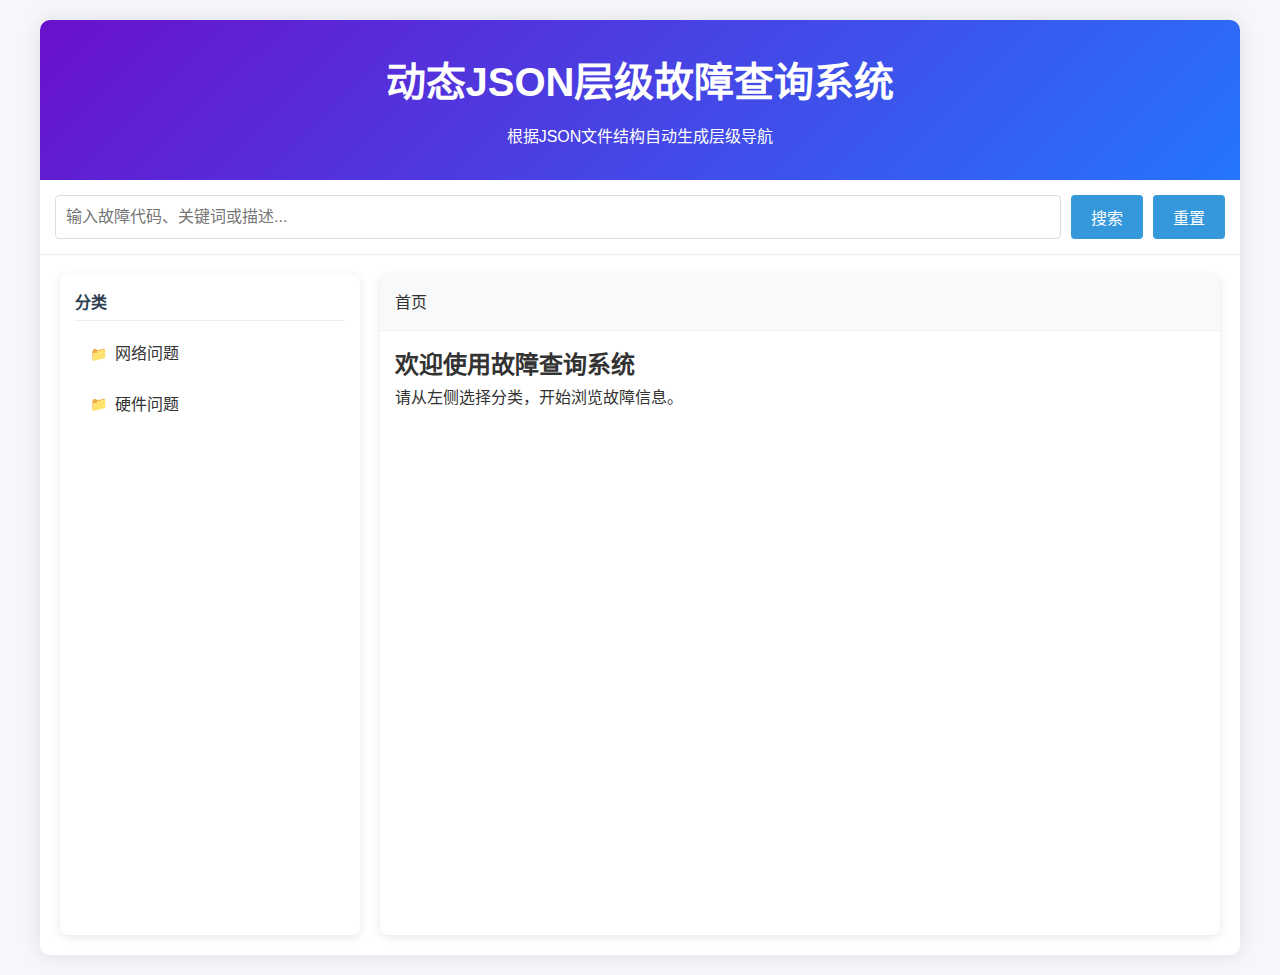
<file: index.html>
<!DOCTYPE html>
<html lang="zh-CN">
<head>
    <meta charset="UTF-8">
    <meta name="viewport" content="width=device-width, initial-scale=1.0">
    <title>动态JSON层级故障查询系统</title>
    <style>
        * {
            box-sizing: border-box;
            margin: 0;
            padding: 0;
            font-family: 'Segoe UI', Tahoma, Geneva, Verdana, sans-serif;
        }
        
        body {
            background-color: #f5f7fa;
            color: #333;
            line-height: 1.6;
            padding: 20px;
        }
        
        .container {
            max-width: 1200px;
            margin: 0 auto;
            background: white;
            border-radius: 10px;
            box-shadow: 0 0 20px rgba(0, 0, 0, 0.1);
            overflow: hidden;
        }
        
        header {
            background: linear-gradient(135deg, #6a11cb 0%, #2575fc 100%);
            color: white;
            padding: 30px;
            text-align: center;
        }
        
        h1 {
            font-size: 2.5rem;
            margin-bottom: 10px;
        }
        
        .content {
            display: grid;
            grid-template-columns: 300px 1fr;
            gap: 20px;
            padding: 20px;
            min-height: calc(100vh - 200px);
        }
        
        @media (max-width: 768px) {
            .content {
                grid-template-columns: 1fr;
            }
        }
        
        .nav-panel {
            display: flex;
            flex-direction: column;
            background: white;
            border-radius: 8px;
            box-shadow: 0 2px 10px rgba(0, 0, 0, 0.1);
            overflow: hidden;
        }
        
        .nav-level {
            flex: 1;
            overflow-y: auto;
            padding: 15px;
        }
        
        .nav-level-title {
            font-weight: bold;
            margin-bottom: 10px;
            color: #2c3e50;
            padding-bottom: 5px;
            border-bottom: 1px solid #eee;
        }
        
        .nav-item {
            padding: 10px 15px;
            border-radius: 4px;
            margin-bottom: 5px;
            cursor: pointer;
            transition: all 0.2s;
            display: flex;
            align-items: center;
        }
        
        .nav-item:hover {
            background: #f0f7ff;
        }
        
        .nav-item.active {
            background: #e3f2fd;
            border-left: 4px solid #3498db;
        }
        
        .nav-item-icon {
            margin-right: 8px;
            font-size: 14px;
        }
        
        .content-panel {
            display: flex;
            flex-direction: column;
            background: white;
            border-radius: 8px;
            box-shadow: 0 2px 10px rgba(0, 0, 0, 0.1);
            overflow: hidden;
        }
        
        .breadcrumb {
            display: flex;
            padding: 15px;
            background: #f8f9fa;
            border-bottom: 1px solid #eee;
            flex-wrap: wrap;
        }
        
        .breadcrumb-item {
            margin-right: 10px;
            cursor: pointer;
            white-space: nowrap;
        }
        
        .breadcrumb-item:after {
            content: "›";
            margin-left: 10px;
        }
        
        .breadcrumb-item:last-child:after {
            content: none;
        }
        
        .fault-list {
            flex: 1;
            overflow-y: auto;
            padding: 15px;
        }
        
        .fault-item {
            padding: 15px;
            border: 1px solid #eee;
            border-radius: 4px;
            margin-bottom: 10px;
            cursor: pointer;
            transition: background 0.2s;
        }
        
        .fault-item:hover {
            background: #f0f7ff;
        }
        
        .fault-item.active {
            background: #e3f2fd;
            border-left: 4px solid #3498db;
        }
        
        .fault-details {
            padding: 20px;
            background: #f8f9fa;
            border-top: 1px solid #eee;
        }
        
        .fault-header {
            margin-bottom: 15px;
            padding-bottom: 10px;
            border-bottom: 1px solid #eee;
        }
        
        .fault-code {
            font-weight: bold;
            color: #2c3e50;
        }
        
        .fault-title {
            font-size: 1.2rem;
            margin-top: 5px;
        }
        
        .fault-severity {
            display: inline-block;
            padding: 4px 8px;
            border-radius: 4px;
            font-size: 0.8rem;
            font-weight: bold;
            margin-top: 5px;
        }
        
        .severity-high {
            background: #ffebee;
            color: #c62828;
        }
        
        .severity-medium {
            background: #fff8e1;
            color: #f57f17;
        }
        
        .severity-low {
            background: #e8f5e9;
            color: #2e7d32;
        }
        
        .section {
            margin-bottom: 15px;
        }
        
        h3 {
            color: #2c3e50;
            margin-bottom: 10px;
        }
        
        ul {
            margin-left: 20px;
            margin-bottom: 15px;
        }
        
        li {
            margin-bottom: 5px;
        }
        
        .code-block {
            background: #2d3436;
            color: #fff;
            padding: 15px;
            border-radius: 6px;
            margin: 15px 0;
            font-family: Consolas, monospace;
            overflow-x: auto;
        }
        
        .loading {
            text-align: center;
            padding: 40px;
        }
        
        .spinner {
            border: 4px solid rgba(0, 0, 0, 0.1);
            border-left-color: #3498db;
            border-radius: 50%;
            width: 40px;
            height: 40px;
            animation: spin 1s linear infinite;
            margin: 0 auto 20px;
        }
        
        @keyframes spin {
            to { transform: rotate(360deg); }
        }
        
        .error {
            background: #ffebee;
            color: #c62828;
            padding: 20px;
            border-radius: 8px;
            text-align: center;
        }
        
        .search-area {
            padding: 15px;
            background: white;
            border-bottom: 1px solid #eee;
        }
        
        .search-form {
            display: flex;
        }
        
        input, button {
            padding: 10px;
            border: 1px solid #ddd;
            border-radius: 4px;
            font-size: 1rem;
        }
        
        input {
            flex: 1;
            margin-right: 10px;
        }
        
        button {
            background: #3498db;
            color: white;
            border: none;
            cursor: pointer;
            transition: background 0.3s;
            padding: 10px 20px;
        }
        
        button:hover {
            background: #2980b9;
        }
        
        .notice-panel {
            background: #fff8e1;
            border-left: 4px solid #ffc107;
            padding: 15px;
            margin-bottom: 20px;
            border-radius: 4px;
        }
        
        .notice-title {
            font-weight: bold;
            margin-bottom: 10px;
            color: #ff8f00;
        }
        
        .empty-message {
            text-align: center;
            padding: 40px;
            color: #666;
        }
        
        .search-highlight {
            background-color: yellow;
            font-weight: bold;
        }
    </style>
</head>
<body>
    <div class="container">
        <header>
            <h1>动态JSON层级故障查询系统</h1>
            <p>根据JSON文件结构自动生成层级导航</p>
        </header>
        
        <div class="search-area">
            <div class="search-form">
                <input type="text" id="search-input" placeholder="输入故障代码、关键词或描述...">
                <button id="search-btn">搜索</button>
                <button id="reset-btn" style="margin-left: 10px;">重置</button>
            </div>
        </div>
        
        <div class="content">
            <div class="nav-panel">
                <div class="nav-level" id="nav-level-1">
                    <div class="nav-level-title">分类</div>
                    <div class="loading">
                        <div class="spinner"></div>
                        <p>正在加载数据...</p>
                    </div>
                </div>
            </div>
            
            <div class="content-panel">
                <div class="breadcrumb" id="breadcrumb">
                    <div class="breadcrumb-item">首页</div>
                </div>
                
                <div class="notice-panel" id="notice-panel" style="display: none;">
                    <div class="notice-title">注意事项</div>
                    <div id="notice-content"></div>
                </div>
                
                <div class="fault-list" id="fault-list">
                    <div class="welcome-message">
                        <h2>欢迎使用故障查询系统</h2>
                        <p>请从左侧选择分类，开始浏览故障信息。</p>
                    </div>
                </div>
                
                <div class="fault-details" id="fault-details" style="display: none;">
                    <!-- 故障详情将在这里显示 -->
                </div>
            </div>
        </div>
    </div>

    <script>
        // 当前选择状态
        let currentState = {
            path: [], // 当前路径 [{type: 'category', id: '网络问题', data: {...}}, ...]
            fault: null,
            searchMode: false
        };
        
        // 所有加载的JSON数据缓存
        const jsonDataCache = {};
        
        // 初始化应用
        document.addEventListener('DOMContentLoaded', () => {
            // 加载初始数据
            loadInitialData();
            
            // 初始化搜索功能
            initSearch();
        });
        
        // 加载初始数据
        async function loadInitialData() {
            try {
                showLoading();
                
                // 加载根目录下的categories.json文件
                const response = await fetch('data/categories.json');
                
                if (!response.ok) {
                    throw new Error(`加载数据失败: ${response.status} ${response.statusText}`);
                }
                
                const data = await response.json();
                jsonDataCache['root'] = data;
                
                // 渲染分类
                renderNavLevel(1, data.categories || []);
                
            } catch (error) {
                console.error('加载初始数据失败:', error);
                
                // 显示错误信息
                document.getElementById('nav-level-1').innerHTML = `
                    <div class="error">
                        <h3>数据加载失败</h3>
                        <p>${error.message}</p>
                        <button onclick="location.reload()">重新加载</button>
                    </div>
                `;
            }
        }
        
        // 显示加载状态
        function showLoading() {
            document.getElementById('nav-level-1').innerHTML = `
                <div class="nav-level-title">分类</div>
                <div class="loading">
                    <div class="spinner"></div>
                    <p>正在加载数据...</p>
                </div>
            `;
        }
        
        // 渲染导航层级
        function renderNavLevel(level, items, parentId = null) {
            const navLevel = document.getElementById(`nav-level-${level}`);
            
            // 如果这是第一个层级，清空并添加标题
            if (level === 1) {
                navLevel.innerHTML = '<div class="nav-level-title">分类</div>';
            } else {
                // 确保导航层级元素存在
                if (!navLevel) {
                    const newNavLevel = document.createElement('div');
                    newNavLevel.className = 'nav-level';
                    newNavLevel.id = `nav-level-${level}`;
                    newNavLevel.innerHTML = `<div class="nav-level-title">${getLevelTitle(level)}</div>`;
                    
                    // 插入到导航面板中
                    const navPanel = document.querySelector('.nav-panel');
                    navPanel.appendChild(newNavLevel);
                } else {
                    navLevel.innerHTML = `<div class="nav-level-title">${getLevelTitle(level)}</div>`;
                }
            }
            
            if (!items || items.length === 0) {
                navLevel.innerHTML += `
                    <div class="empty-message">
                        <p>当前分类下没有子分类</p>
                    </div>
                `;
                return;
            }
            
            // 渲染每个项目
            items.forEach(item => {
                const itemElement = document.createElement('div');
                itemElement.className = 'nav-item';
                itemElement.dataset.id = item.name;
                itemElement.dataset.parentId = parentId;
                
                // 添加图标
                const icon = document.createElement('span');
                icon.className = 'nav-item-icon';
                icon.innerHTML = '📁';
                itemElement.appendChild(icon);
                
                // 添加文本
                const text = document.createElement('span');
                text.textContent = item.name;
                itemElement.appendChild(text);
                
                // 点击事件
                itemElement.addEventListener('click', async () => {
                    // 更新当前路径
                    updateCurrentPath(level, item);
                    
                    // 更新面包屑
                    updateBreadcrumb();
                    
                    // 显示注意事项（如果有）
                    showNoticeIfAvailable();
                    
                    // 检查是否有下一层级
                    if (item.subcategories || item.ssubcategories || item.children) {
                        // 确定下一层级的数据
                        let nextLevelItems = [];
                        if (item.subcategories) {
                            nextLevelItems = item.subcategories;
                        } else if (item.ssubcategories) {
                            nextLevelItems = item.ssubcategories;
                        } else if (item.children) {
                            nextLevelItems = item.children;
                        }
                        
                        // 渲染下一层级
                        renderNavLevel(level + 1, nextLevelItems, item.name);
                        
                        // 隐藏更深的层级
                        hideDeeperLevels(level + 2);
                    } else if (item.file) {
                        // 如果有file属性，表示需要加载外部JSON文件
                        try {
                            // 检查缓存
                            if (!jsonDataCache[item.file]) {
                                const response = await fetch(`data/${item.file}`);
                                if (!response.ok) throw new Error('加载失败');
                                jsonDataCache[item.file] = await response.json();
                            }
                            
                            const fileData = jsonDataCache[item.file];
                            
                            // 渲染下一层级
                            renderNavLevel(level + 1, fileData.categories || fileData.subcategories || fileData.children, item.name);
                            
                            // 隐藏更深的层级
                            hideDeeperLevels(level + 2);
                        } catch (error) {
                            console.error('加载外部JSON文件失败:', error);
                            renderNavLevel(level + 1, [], item.name);
                        }
                    } else {
                        // 没有下一层级，隐藏更深层级
                        hideDeeperLevels(level + 1);
                    }
                    
                    // 显示故障列表
                    renderFaultList(item);
                });
                
                navLevel.appendChild(itemElement);
            });
            
            // 显示当前层级
            navLevel.style.display = 'block';
        }
        
        // 获取层级标题
        function getLevelTitle(level) {
            const titles = ['分类', '子分类', '子子分类', '子子子分类', '子子子子分类'];
            return titles[level - 1] || `层级 ${level}`;
        }
        
        // 隐藏更深层级的导航
        function hideDeeperLevels(startLevel) {
            let level = startLevel;
            while (true) {
                const navLevel = document.getElementById(`nav-level-${level}`);
                if (!navLevel) break;
                navLevel.style.display = 'none';
                level++;
            }
        }
        
        // 更新当前路径
        function updateCurrentPath(level, item) {
            // 截断路径到当前层级
            currentState.path = currentState.path.slice(0, level - 1);
            
            // 添加当前项到路径
            currentState.path.push({
                type: getLevelTitle(level).replace('分类', '').trim() || 'category',
                id: item.name,
                data: item
            });
            
            currentState.fault = null;
            currentState.searchMode = false;
        }
        
        // 更新面包屑导航
        function updateBreadcrumb() {
            const breadcrumb = document.getElementById('breadcrumb');
            breadcrumb.innerHTML = '';
            
            // 首页
            const homeItem = document.createElement('div');
            homeItem.className = 'breadcrumb-item';
            homeItem.textContent = '首页';
            homeItem.onclick = () => {
                currentState.path = [];
                currentState.fault = null;
                currentState.searchMode = false;
                renderNavLevel(1, jsonDataCache['root'].categories || []);
                hideDeeperLevels(2);
                renderFaultList();
            };
            breadcrumb.appendChild(homeItem);
            
            // 添加路径项
            currentState.path.forEach((pathItem, index) => {
                const crumbItem = document.createElement('div');
                crumbItem.className = 'breadcrumb-item';
                crumbItem.textContent = pathItem.id;
                
                crumbItem.onclick = () => {
                    // 截断路径
                    currentState.path = currentState.path.slice(0, index + 1);
                    currentState.fault = null;
                    currentState.searchMode = false;
                    
                    // 重新渲染导航
                    if (index === 0) {
                        renderNavLevel(1, jsonDataCache['root'].categories || []);
                        hideDeeperLevels(2);
                    } else {
                        // 获取父级数据
                        const parentData = currentState.path[index - 1].data;
                        
                        // 确定当前层级的数据
                        let currentLevelItems = [];
                        if (parentData.subcategories) {
                            currentLevelItems = parentData.subcategories;
                        } else if (parentData.ssubcategories) {
                            currentLevelItems = parentData.ssubcategories;
                        } else if (parentData.children) {
                            currentLevelItems = parentData.children;
                        }
                        
                        renderNavLevel(index + 1, currentLevelItems, parentData.name);
                        hideDeeperLevels(index + 2);
                    }
                    
                    // 显示故障列表
                    renderFaultList(pathItem.data);
                };
                
                breadcrumb.appendChild(crumbItem);
            });
        }
        
        // 显示注意事项（如果有）
        function showNoticeIfAvailable() {
            const noticePanel = document.getElementById('notice-panel');
            const noticeContent = document.getElementById('notice-content');
            
            // 从当前路径中查找最近的注意事项
            let notice = null;
            for (let i = currentState.path.length - 1; i >= 0; i--) {
                if (currentState.path[i].data.notice) {
                    notice = currentState.path[i].data.notice;
                    break;
                }
            }
            
            if (notice) {
                noticePanel.style.display = 'block';
                noticeContent.innerHTML = notice;
            } else {
                noticePanel.style.display = 'none';
            }
        }
        
        // 渲染故障列表
        function renderFaultList(currentItem = null) {
            const faultList = document.getElementById('fault-list');
            
            // 获取当前故障列表
            let faults = [];
            let currentData = currentItem;
            
            if (!currentData && currentState.path.length > 0) {
                currentData = currentState.path[currentState.path.length - 1].data;
            }
            
            if (currentData) {
                if (currentData.faults) {
                    faults = currentData.faults;
                } else if (currentData.items) {
                    faults = currentData.items;
                }
            }
            
            if (faults.length === 0) {
                faultList.innerHTML = `
                    <div class="empty-message">
                        <h3>当前分类下没有故障信息</h3>
                        <p>请选择其他分类或使用搜索功能。</p>
                    </div>
                `;
                document.getElementById('fault-details').style.display = 'none';
                return;
            }
            
            // 清空列表
            faultList.innerHTML = '';
            
            // 渲染故障列表
            faults.forEach(fault => {
                const item = document.createElement('div');
                item.className = 'fault-item';
                item.innerHTML = `
                    <div class="fault-code">${fault.code || ''}</div>
                    <div class="fault-title">${fault.title || fault.name || ''}</div>
                    ${fault.severity ? `<div class="fault-severity ${getSeverityClass(fault.severity)}">${fault.severity}</div>` : ''}
                `;
                
                item.addEventListener('click', () => {
                    // 高亮当前故障
                    document.querySelectorAll('.fault-item').forEach(i => {
                        i.classList.remove('active');
                    });
                    item.classList.add('active');
                    
                    // 显示故障详情
                    renderFaultDetails(fault);
                });
                
                faultList.appendChild(item);
            });
            
            // 默认显示第一个故障详情
            if (faults.length > 0) {
                document.querySelector('.fault-item').classList.add('active');
                renderFaultDetails(faults[0]);
            }
        }
        
        // 获取严重程度样式类
        function getSeverityClass(severity) {
            if (!severity) return '';
            
            switch (severity.toLowerCase()) {
                case '高': return 'severity-high';
                case '中': return 'severity-medium';
                case '低': return 'severity-low';
                default: return '';
            }
        }
        
        // 渲染故障详情
        function renderFaultDetails(fault) {
            const faultDetails = document.getElementById('fault-details');
            faultDetails.style.display = 'block';
            
            let detailsHtml = `
                <div class="fault-header">
                    <div class="fault-code">${fault.code || '无代码'}</div>
                    <div class="fault-title">${fault.title || fault.name || '无标题'}</div>
                    ${fault.severity ? `<div class="fault-severity ${getSeverityClass(fault.severity)}">严重程度: ${fault.severity}</div>` : ''}
                </div>
            `;
            
            if (fault.description) {
                detailsHtml += `
                    <div class="section">
                        <h3>问题描述</h3>
                        <p>${fault.description}</p>
                    </div>
                `;
            }
            
            if (fault.symptoms && fault.symptoms.length > 0) {
                detailsHtml += `
                    <div class="section">
                        <h3>症状</h3>
                        <ul>
                            ${fault.symptoms.map(symptom => `<li>${symptom}</li>`).join('')}
                        </ul>
                    </div>
                `;
            }
            
            if (fault.causes && fault.causes.length > 0) {
                detailsHtml += `
                    <div class="section">
                        <h3>可能原因</h3>
                        <ul>
                            ${fault.causes.map(cause => `<li>${cause}</li>`).join('')}
                        </ul>
                    </div>
                `;
            }
            
            if (fault.solutions && fault.solutions.length > 0) {
                detailsHtml += `
                    <div class="section">
                        <h3>解决方案</h3>
                        <ul>
                            ${fault.solutions.map(solution => {
                                if (typeof solution === 'string') {
                                    return `<li>${solution}</li>`;
                                } else {
                                    return `
                                        <li>
                                            <strong>${solution.title}:</strong>
                                            <div class="code-block">${solution.content}</div>
                                        </li>
                                    `;
                                }
                            }).join('')}
                        </ul>
                    </div>
                `;
            }
            
            if (fault.prevention && fault.prevention.length > 0) {
                detailsHtml += `
                    <div class="section">
                        <h3>预防措施</h3>
                        <ul>
                            ${fault.prevention.map(prevention => `<li>${prevention}</li>`).join('')}
                        </ul>
                    </div>
                `;
            }
            
            faultDetails.innerHTML = detailsHtml;
        }
        
        // 初始化搜索功能
        function initSearch() {
            const searchInput = document.getElementById('search-input');
            const searchBtn = document.getElementById('search-btn');
            const resetBtn = document.getElementById('reset-btn');
            
            searchBtn.addEventListener('click', performSearch);
            resetBtn.addEventListener('click', resetSearch);
            searchInput.addEventListener('keyup', (e) => {
                if (e.key === 'Enter') {
                    performSearch();
                }
            });
        }
        
        // 执行搜索
        function performSearch() {
            const query = document.getElementById('search-input').value.trim().toLowerCase();
            
            if (!query) {
                resetSearch();
                return;
            }
            
            // 设置搜索模式
            currentState.searchMode = true;
            
            // 在所有分类中搜索匹配的内容
            const results = searchInData(jsonDataCache['root'], query);
            
            // 更新视图显示搜索结果
            renderSearchResults(results, query);
        }
        
        // 在数据中搜索
        function searchInData(data, query, path = [], results = []) {
            if (!data) return results;
            
            // 检查当前数据是否匹配
            let matched = false;
            
            // 检查分类名称
            if (data.name && data.name.toLowerCase().includes(query)) {
                matched = true;
            }
            
            // 检查故障信息
            if (data.faults) {
                data.faults.forEach(fault => {
                    if (matchesFaultQuery(fault, query)) {
                        matched = true;
                    }
                });
            }
            
            // 检查注意事项
            if (data.notice && data.notice.toLowerCase().includes(query)) {
                matched = true;
            }
            
            // 如果匹配，添加到结果
            if (matched) {
                results.push({
                    data: data,
                    path: [...path, { type: 'category', id: data.name, data: data }]
                });
            }
            
            // 递归搜索子分类
            if (data.categories) {
                data.categories.forEach(category => {
                    searchInData(category, query, [...path, { type: 'category', id: data.name, data: data }], results);
                });
            }
            
            if (data.subcategories) {
                data.subcategories.forEach(subcategory => {
                    searchInData(subcategory, query, [...path, { type: 'subcategory', id: data.name, data: data }], results);
                });
            }
            
            if (data.ssubcategories) {
                data.ssubcategories.forEach(ssubcategory => {
                    searchInData(ssubcategory, query, [...path, { type: 'ssubcategory', id: data.name, data: data }], results);
                });
            }
            
            if (data.children) {
                data.children.forEach(child => {
                    searchInData(child, query, [...path, { type: 'child', id: data.name, data: data }], results);
                });
            }
            
            return results;
        }
        
        // 检查故障是否匹配查询
        function matchesFaultQuery(fault, query) {
            return (
                (fault.code && fault.code.toLowerCase().includes(query)) ||
                (fault.title && fault.title.toLowerCase().includes(query)) ||
                (fault.name && fault.name.toLowerCase().includes(query)) ||
                (fault.description && fault.description.toLowerCase().includes(query)) ||
                (fault.symptoms && fault.symptoms.some(s => s.toLowerCase().includes(query))) ||
                (fault.causes && fault.causes.some(c => c.toLowerCase().includes(query)))
            );
        }
        
        // 渲染搜索结果
        function renderSearchResults(results, query) {
            const faultList = document.getElementById('fault-list');
            faultList.innerHTML = '';
            
            if (results.length === 0) {
                faultList.innerHTML = `
                    <div class="empty-message">
                        <h3>未找到匹配的故障</h3>
                        <p>请尝试其他关键词。</p>
                    </div>
                `;
                document.getElementById('fault-details').style.display = 'none';
                return;
            }
            
            // 显示搜索结果
            results.forEach(result => {
                const item = document.createElement('div');
                item.className = 'fault-item';
                
                // 高亮匹配的文本
                let displayName = result.data.name;
                if (query && displayName.toLowerCase().includes(query)) {
                    const startIdx = displayName.toLowerCase().indexOf(query);
                    const endIdx = startIdx + query.length;
                    displayName = 
                        displayName.substring(0, startIdx) + 
                        `<span class="search-highlight">${displayName.substring(startIdx, endIdx)}</span>` + 
                        displayName.substring(endIdx);
                }
                
                item.innerHTML = `
                    <div class="fault-title">${displayName}</div>
                    <div style="font-size: 0.9rem; color: #666; margin-top: 5px;">
                        ${result.path.map(p => p.id).join(' › ')}
                    </div>
                `;
                
                item.addEventListener('click', () => {
                    // 更新当前路径
                    currentState.path = result.path;
                    currentState.fault = null;
                    currentState.searchMode = false;
                    
                    // 更新面包屑
                    updateBreadcrumb();
                    
                    // 显示注意事项
                    showNoticeIfAvailable();
                    
                    // 渲染导航层级
                    renderNavLevelsFromPath(result.path);
                    
                    // 显示故障列表
                    renderFaultList(result.data);
                });
                
                faultList.appendChild(item);
            });
            
            // 隐藏故障详情
            document.getElementById('fault-details').style.display = 'none';
        }
        
        // 根据路径渲染导航层级
        function renderNavLevelsFromPath(path) {
            // 清空所有导航层级
            const navPanel = document.querySelector('.nav-panel');
            navPanel.innerHTML = '';
            
            // 重新创建导航层级
            path.forEach((pathItem, index) => {
                const level = index + 1;
                
                // 创建导航层级
                const navLevel = document.createElement('div');
                navLevel.className = 'nav-level';
                navLevel.id = `nav-level-${level}`;
                navLevel.innerHTML = `<div class="nav-level-title">${getLevelTitle(level)}</div>`;
                
                // 获取当前层级的项目
                let items = [];
                if (level === 1) {
                    items = jsonDataCache['root'].categories || [];
                } else {
                    const parentData = path[index - 1].data;
                    if (parentData.subcategories) {
                        items = parentData.subcategories;
                    } else if (parentData.ssubcategories) {
                        items = parentData.ssubcategories;
                    } else if (parentData.children) {
                        items = parentData.children;
                    }
                }
                
                // 渲染项目
                items.forEach(item => {
                    const itemElement = document.createElement('div');
                    itemElement.className = 'nav-item';
                    if (item.name === pathItem.id) {
                        itemElement.classList.add('active');
                    }
                    itemElement.dataset.id = item.name;
                    itemElement.dataset.parentId = level > 1 ? path[index - 1].data.name : null;
                    
                    // 添加图标
                    const icon = document.createElement('span');
                    icon.className = 'nav-item-icon';
                    icon.innerHTML = '📁';
                    itemElement.appendChild(icon);
                    
                    // 添加文本
                    const text = document.createElement('span');
                    text.textContent = item.name;
                    itemElement.appendChild(text);
                    
                    // 点击事件
                    itemElement.addEventListener('click', async () => {
                        // 更新当前路径
                        updateCurrentPath(level, item);
                        
                        // 更新面包屑
                        updateBreadcrumb();
                        
                        // 显示注意事项（如果有）
                        showNoticeIfAvailable();
                        
                        // 检查是否有下一层级
                        if (item.subcategories || item.ssubcategories || item.children) {
                            // 确定下一层级的数据
                            let nextLevelItems = [];
                            if (item.subcategories) {
                                nextLevelItems = item.subcategories;
                            } else if (item.ssubcategories) {
                                nextLevelItems = item.ssubcategories;
                            } else if (item.children) {
                                nextLevelItems = item.children;
                            }
                            
                            // 渲染下一层级
                            renderNavLevel(level + 1, nextLevelItems, item.name);
                        } else if (item.file) {
                            // 如果有file属性，表示需要加载外部JSON文件
                            try {
                                // 检查缓存
                                if (!jsonDataCache[item.file]) {
                                    const response = await fetch(`data/${item.file}`);
                                    if (!response.ok) throw new Error('加载失败');
                                    jsonDataCache[item.file] = await response.json();
                                }
                                
                                const fileData = jsonDataCache[item.file];
                                
                                // 渲染下一层级
                                renderNavLevel(level + 1, fileData.categories || fileData.subcategories || fileData.children, item.name);
                            } catch (error) {
                                console.error('加载外部JSON文件失败:', error);
                                renderNavLevel(level + 1, [], item.name);
                            }
                        }
                        
                        // 显示故障列表
                        renderFaultList(item);
                    });
                    
                    navLevel.appendChild(itemElement);
                });
                
                navPanel.appendChild(navLevel);
            });
        }
        
        // 重置搜索
        function resetSearch() {
            document.getElementById('search-input').value = '';
            
            if (currentState.searchMode) {
                currentState.searchMode = false;
                
                // 如果之前有路径，恢复到该路径
                if (currentState.path.length > 0) {
                    // 更新面包屑
                    updateBreadcrumb();
                    
                    // 显示注意事项
                    showNoticeIfAvailable();
                    
                    // 渲染导航层级
                    renderNavLevelsFromPath(currentState.path);
                    
                    // 显示故障列表
                    renderFaultList(currentState.path[currentState.path.length - 1].data);
                } else {
                    // 恢复到初始状态
                    renderNavLevel(1, jsonDataCache['root'].categories || []);
                    hideDeeperLevels(2);
                    renderFaultList();
                }
            }
        }
    </script>
</body>
</html>
</file>
